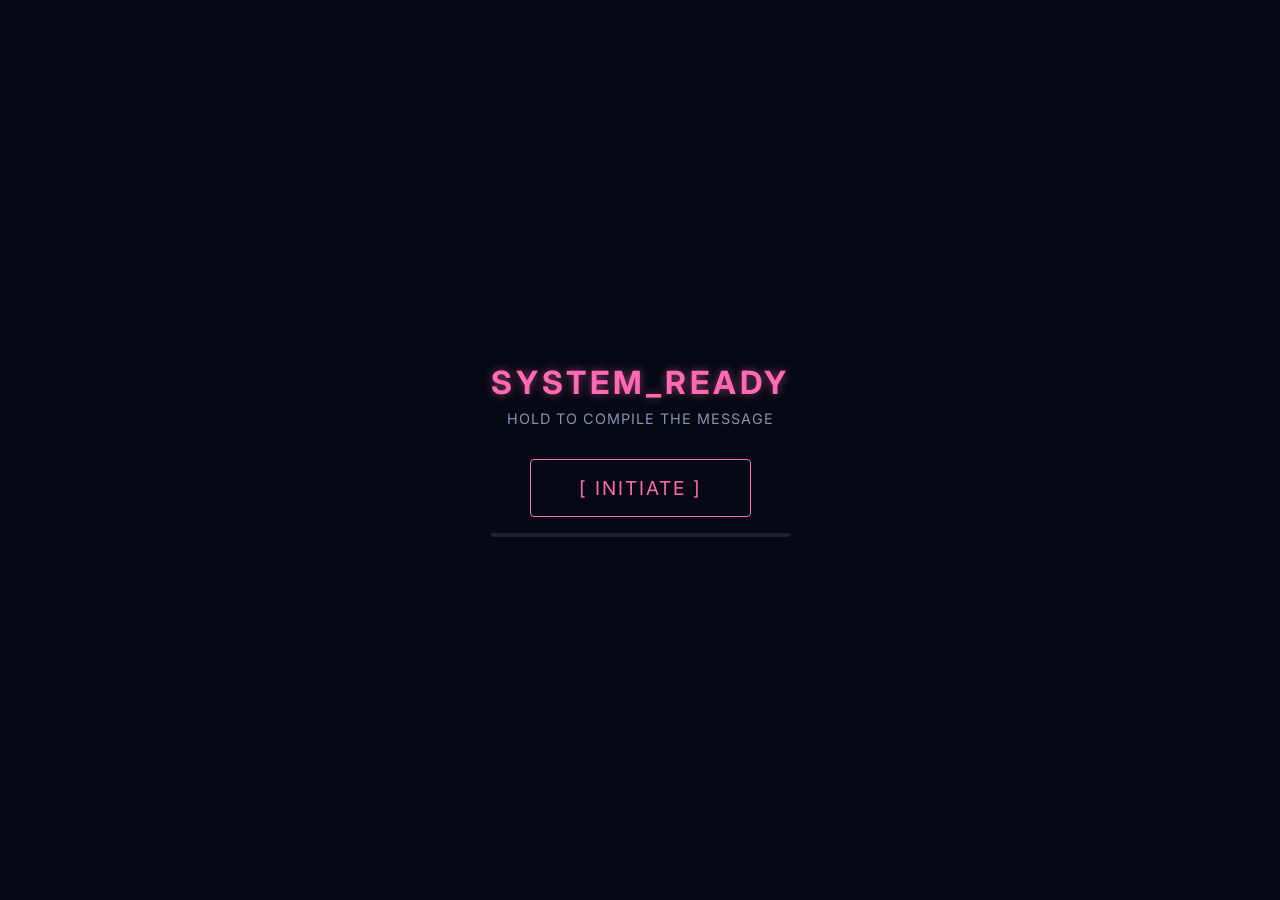
<file: index.html>
<!DOCTYPE html>
<html lang="en">
<head>
    <meta charset="UTF-8">
    <meta name="viewport" content="width=device-width, initial-scale=1.0">
    <title>For a Special Friend</title>
    <!-- Clean, Modern Fonts -->
    <link href="https://fonts.googleapis.com/css2?family=Inter:wght@300;500;700&display=swap" rel="stylesheet">
    <link rel="stylesheet" href="style.css">
</head>
<body>
    
    <!-- Background Music (Audio file ka naam yahan check karein) -->
    <audio id="bgm" loop preload="auto">
        <source src="HAPPY BIRTHDAY INSTRUMENTAL(MP3_160K).mp3" type="audio/mpeg">
    </audio>

    <!-- The Physics Canvas -->
    <canvas id="particle-canvas"></canvas>

    <div id="ui-container">
        
        <!-- Phase 1: The Boot Screen -->
        <div id="lock-screen">
            <h2 class="tech-title">SYSTEM_READY</h2>
            <p>Hold to compile the message</p>
            
            <button id="unlock-btn">
                <span>[ INITIATE ]</span>
            </button>
            <div class="progress-track">
                <div id="progress-bar"></div>
            </div>
        </div>

        <!-- Phase 2: The Message Box -->
        <div id="message-container" class="hidden">
            <div class="glass-box">
                <div class="tech-badge">
                    <span class="dot"></span> Coded for you
                </div>
                <p class="friendly-msg">
                    I hope you enjoy this digital experience <br><br>
                    Happy Birthday! Keep smiling, keep shining, and have an exceptional year ahead! ✨
                </p>
                <p class="hint-text">(Try touching or moving your finger over the text above!)</p>
            </div>
        </div>

    </div>

    <script src="script.js"></script>
</body>
</html>
</file>
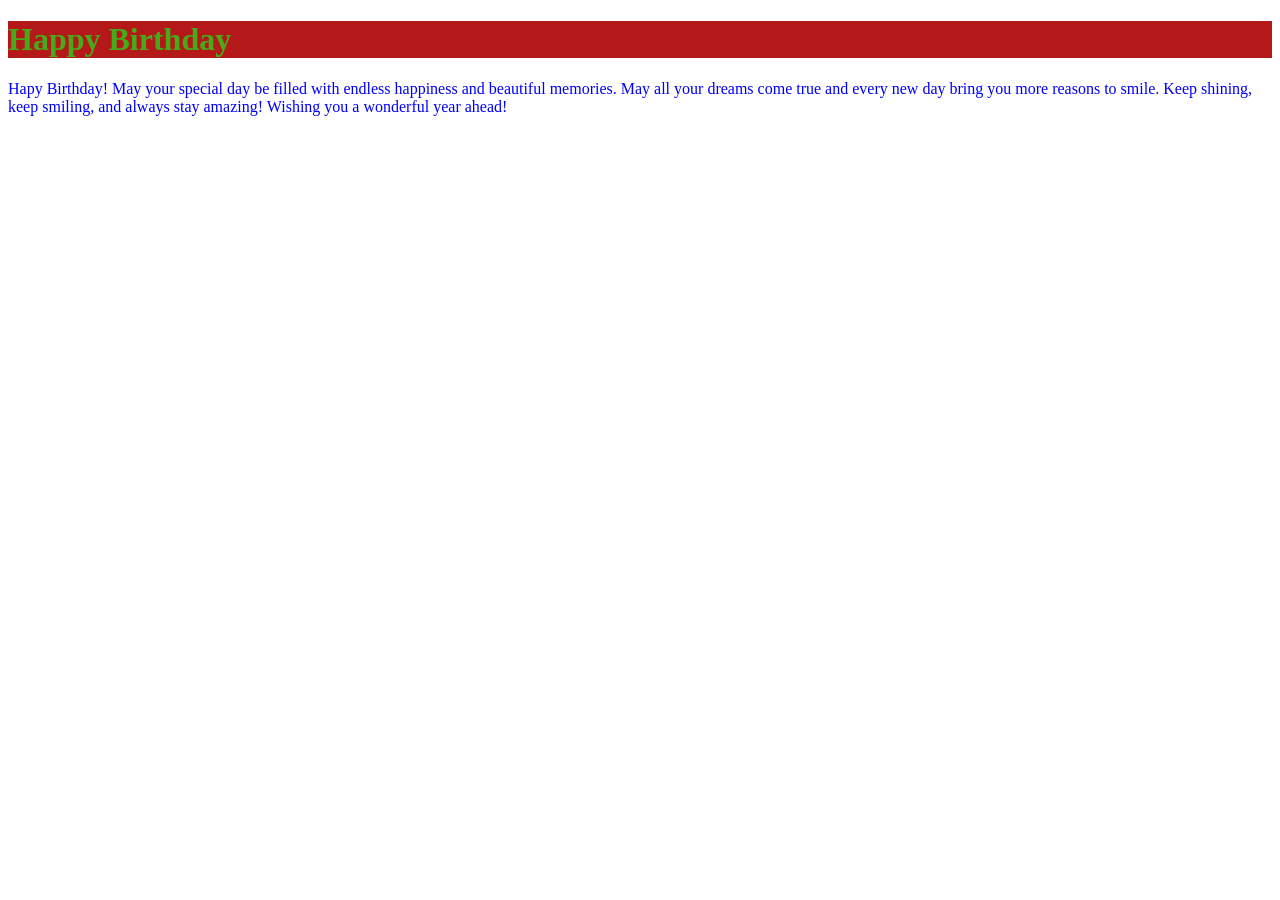
<file: birthday.html>
<!DOCTYPE html>
<html lang="en">
<head>
    <meta charset="UTF-8">
    <meta name="viewport" content="width=device-width, initial-scale=1.0">
    <title>Happy Birthday</title>
</head>
<body>
    <h1 style="color: rgb(70, 171, 27);background-color: rgb(181, 24, 24);">Happy Birthday</h1>
    <p style="color:blue;">Hapy Birthday!
        May your special day be filled with endless happiness and beautiful memories.
        May all your dreams come true and every new day bring you more reasons to smile.
        Keep shining, keep smiling, and always stay amazing!
        Wishing you a wonderful year ahead!
    </p>
</body>
</html>
</file>
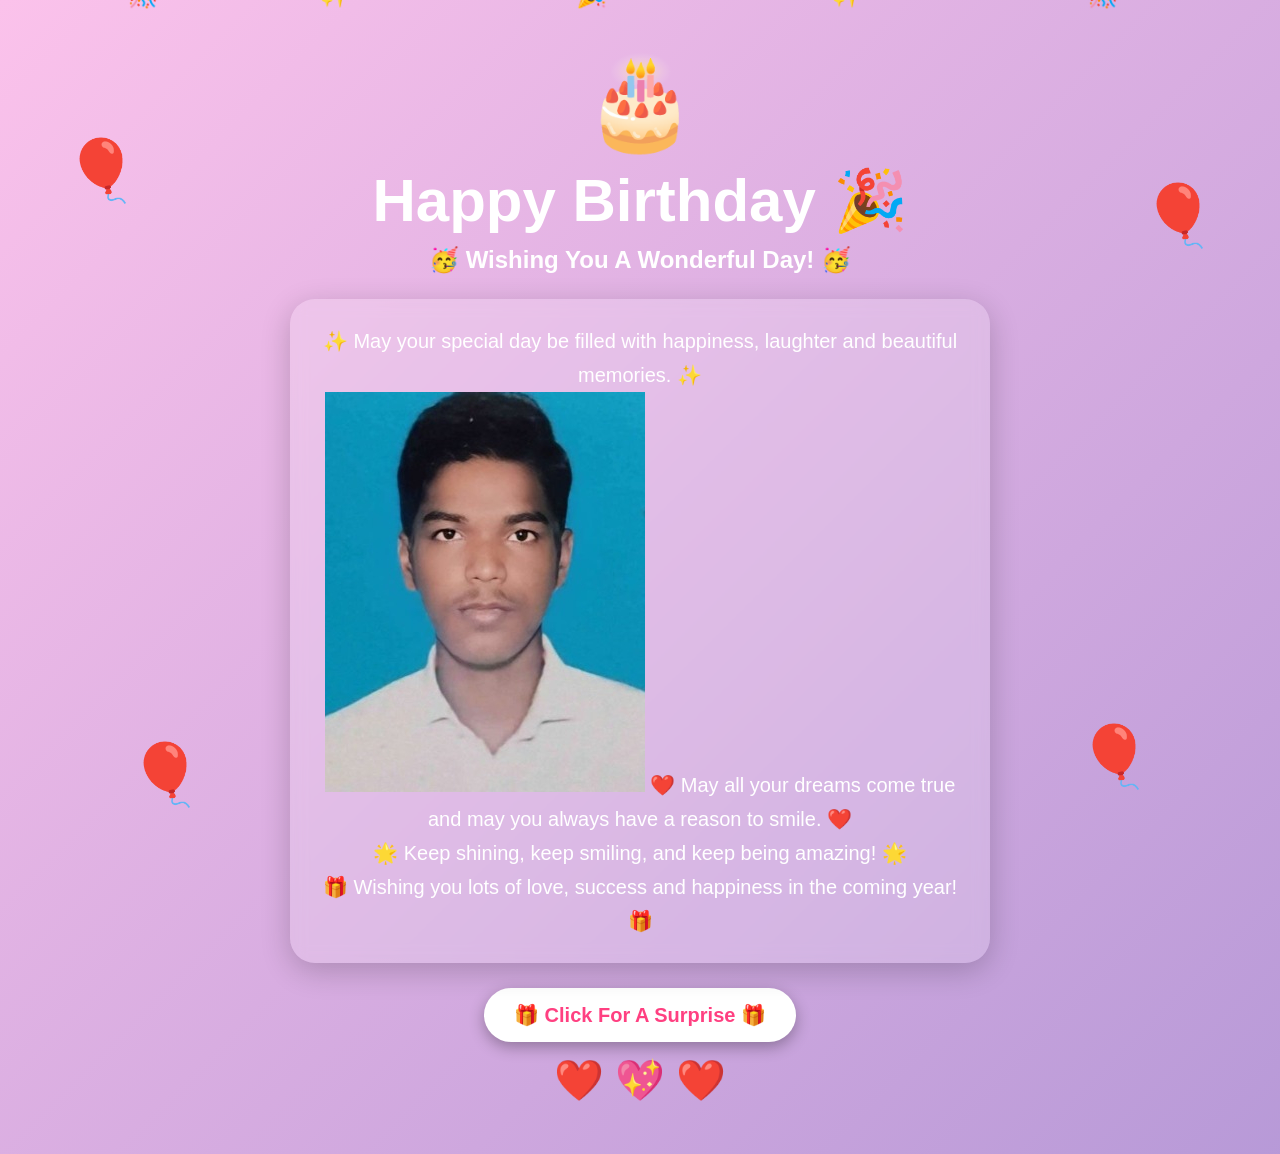
<file: day.html>
<!DOCTYPE html>
<html lang="en">
<head>
    <meta charset="UTF-8">
    <meta name="viewport" content="width=device-width, initial-scale=1.0">

    <title>Happy Birthday 🎉</title>

    <style>
        * {
            box-sizing: border-box;
        }

        body {
            margin: 0;
            min-height: 100vh;
            overflow: hidden;
            text-align: center;
            font-family: Arial, sans-serif;

            background: linear-gradient(
                -45deg,
                #ff758c,
                #ff7eb3,
                #a18cd1,
                #fbc2eb
            );

            background-size: 400% 400%;
            animation: backgroundMove 10s ease infinite;
        }

        .container {
            position: relative;
            z-index: 2;
            padding: 50px 20px;
        }

        .cake {
            font-size: 90px;
            animation: bounce 1.5s infinite;
        }

        h1 {
            font-size: 60px;
            color: white;
            margin: 10px;

            animation: glow 1.5s infinite alternate;
        }

        .subtitle {
            color: white;
            font-size: 24px;
            font-weight: bold;
        }

        .message {
            max-width: 700px;
            margin: 25px auto;
            padding: 25px;

            color: white;
            font-size: 20px;
            line-height: 1.7;

            background: rgba(255,255,255,0.18);
            border-radius: 25px;

            backdrop-filter: blur(8px);
            box-shadow: 0 8px 30px rgba(0,0,0,0.2);
        }

        button {
            border: none;
            padding: 15px 30px;

            font-size: 20px;
            font-weight: bold;

            border-radius: 30px;
            cursor: pointer;

            background: white;
            color: #ff4081;

            box-shadow: 0 5px 15px rgba(0,0,0,0.3);

            transition: 0.3s;
        }

        button:hover {
            transform: scale(1.1);
        }

        #surprise {
            display: none;
            margin-top: 20px;
            font-size: 25px;
            color: white;
            font-weight: bold;
        }

        .balloon {
            position: absolute;
            font-size: 60px;
            animation: float 5s infinite ease-in-out;
        }

        .b1 {
            left: 5%;
            top: 15%;
        }

        .b2 {
            right: 5%;
            top: 20%;
        }

        .b3 {
            left: 10%;
            bottom: 10%;
        }

        .b4 {
            right: 10%;
            bottom: 12%;
        }

        .heart {
            font-size: 40px;
            margin-top: 15px;
            animation: heartbeat 1s infinite;
        }

        .confetti {
            position: absolute;
            top: -20px;
            font-size: 25px;
            animation: fall 4s linear infinite;
        }

        @keyframes backgroundMove {
            0% {
                background-position: 0% 50%;
            }

            50% {
                background-position: 100% 50%;
            }

            100% {
                background-position: 0% 50%;
            }
        }

        @keyframes glow {
            from {
                text-shadow: 0 0 10px white;
            }

            to {
                text-shadow:
                    0 0 20px yellow,
                    0 0 40px white;
            }
        }

        @keyframes bounce {
            0%, 100% {
                transform: translateY(0);
            }

            50% {
                transform: translateY(-20px);
            }
        }

        @keyframes float {
            0%, 100% {
                transform: translateY(0) rotate(-5deg);
            }

            50% {
                transform: translateY(-40px) rotate(5deg);
            }
        }

        @keyframes heartbeat {
            0%, 100% {
                transform: scale(1);
            }

            50% {
                transform: scale(1.4);
            }
        }

        @keyframes fall {
            0% {
                transform: translateY(-20px) rotate(0deg);
            }

            100% {
                transform: translateY(110vh) rotate(360deg);
            }
        }
    </style>
</head>

<body>

    <!-- Balloons -->
    <div class="balloon b1">🎈</div>
    <div class="balloon b2">🎈</div>
    <div class="balloon b3">🎈</div>
    <div class="balloon b4">🎈</div>

    <!-- Confetti -->
    <div class="confetti" style="left:10%; animation-delay:0s;">🎊</div>
    <div class="confetti" style="left:25%; animation-delay:1s;">✨</div>
    <div class="confetti" style="left:45%; animation-delay:2s;">🎉</div>
    <div class="confetti" style="left:65%; animation-delay:0.5s;">✨</div>
    <div class="confetti" style="left:85%; animation-delay:1.5s;">🎊</div>

    <div class="container">

        <div class="cake">🎂</div>

        <!-- Change the name here -->
        <h1>Happy Birthday 🎉</h1>

        <div class="subtitle">
            🥳 Wishing You A Wonderful Day! 🥳
        </div>

        <div class="message">

            ✨ May your special day be filled with
            happiness, laughter and beautiful memories. ✨

            <br>
            <img src="post_gds_photo.jpg" alt="">

            ❤️ May all your dreams come true
            and may you always have a reason to smile. ❤️

            <br>

            🌟 Keep shining, keep smiling,
            and keep being amazing! 🌟

            <br>

            🎁 Wishing you lots of love,
            success and happiness in the coming year! 🎁

        </div>

        <button onclick="showSurprise()">
            🎁 Click For A Surprise 🎁
        </button>

        <div id="surprise">
            🎉🎉 SURPRISE! 🎉🎉
            <br>
            You are truly special! ❤️
            <br>
            Have an amazing birthday! 🥳
        </div>

        <div class="heart">
            ❤️ 💖 ❤️
        </div>

    </div>

    <script>

        function showSurprise() {

            document.getElementById("surprise").style.display = "block";

            // Extra confetti
            for (let i = 0; i < 20; i++) {

                let confetti = document.createElement("div");

                confetti.innerHTML = "🎉";

                confetti.className = "confetti";

                confetti.style.left =
                    Math.random() * 100 + "%";

                confetti.style.animationDuration =
                    (Math.random() * 3 + 2) + "s";

                document.body.appendChild(confetti);
            }
        }

    </script>

</body>
</html>
</file>
<file: style.css>
* {
    margin: 0;
    padding: 0;
    box-sizing: border-box;
    font-family: 'Inter', sans-serif;
}

body, html {
    width: 100%;
    height: 100%;
    background-color: #050914; /* Deep dark blue/black */
    overflow: hidden; /* Prevent scrolling */
    color: #ffffff;
}

/* Canvas is sent to the back */
#particle-canvas {
    position: fixed;
    top: 0;
    left: 0;
    width: 100%;
    height: 100%;
    z-index: 1;
}

/* UI Container sits on top */
#ui-container {
    position: relative;
    z-index: 2;
    width: 100%;
    height: 100vh;
    display: flex;
    align-items: center;
    justify-content: center;
}

/* --- Phase 1: Lock Screen --- */
#lock-screen {
    display: flex;
    flex-direction: column;
    align-items: center;
    text-align: center;
    transition: opacity 0.8s ease, transform 0.8s ease;
}

.tech-title {
    font-size: 2rem;
    letter-spacing: 4px;
    color: #ff69b4; /* Pink */
    text-shadow: 0 0 10px rgba(255, 105, 180, 0.5);
    margin-bottom: 0.5rem;
}

#lock-screen p {
    color: #8892b0;
    margin-bottom: 2rem;
    font-size: 0.9rem;
    text-transform: uppercase;
    letter-spacing: 1px;
}

#unlock-btn {
    background: transparent;
    border: 1px solid #ff69b4; /* Pink border */
    color: #ff69b4;
    padding: 1rem 3rem;
    font-size: 1.2rem;
    letter-spacing: 2px;
    cursor: pointer;
    border-radius: 4px;
    outline: none;
    user-select: none;
    position: relative;
    overflow: hidden;
    transition: all 0.3s ease;
}

#unlock-btn:hover {
    box-shadow: 0 0 15px rgba(255, 105, 180, 0.3);
}

#unlock-btn:active {
    transform: scale(0.95);
}

.progress-track {
    width: 100%;
    height: 4px;
    background: rgba(255, 255, 255, 0.1);
    margin-top: 1rem;
    border-radius: 2px;
    overflow: hidden;
}

#progress-bar {
    width: 0%;
    height: 100%;
    background: #ff69b4; /* Pink bar */
    box-shadow: 0 0 10px #ff69b4;
}

/* --- Phase 2: Message Container --- */
#message-container {
    position: absolute;
    bottom: 5%; /* Niche shift kiya gaya hai */
    left: 50%;
    transform: translateX(-50%);
    width: 90%;
    max-width: 600px;
    transition: opacity 1.5s ease;
}

.glass-box {
    background: rgba(16, 22, 40, 0.6);
    backdrop-filter: blur(12px);
    -webkit-backdrop-filter: blur(12px);
    border: 1px solid rgba(255, 255, 255, 0.1);
    border-radius: 20px;
    padding: 1.5rem 2rem; /* Box ka size chota kiya gaya hai */
    text-align: center;
    box-shadow: 0 10px 30px rgba(0, 0, 0, 0.5), inset 0 0 20px rgba(255, 105, 180, 0.05);
}

.tech-badge {
    display: inline-flex;
    align-items: center;
    gap: 8px;
    background: rgba(255, 105, 180, 0.1);
    color: #ff69b4;
    padding: 5px 15px;
    border-radius: 50px;
    font-size: 0.8rem;
    font-weight: 700;
    text-transform: uppercase;
    letter-spacing: 1px;
    margin-bottom: 1rem;
    border: 1px solid rgba(255, 105, 180, 0.2);
}

.dot {
    width: 8px;
    height: 8px;
    background-color: #ff69b4;
    border-radius: 50%;
    animation: pulse 1.5s infinite;
}

.friendly-msg {
    font-size: 1.1rem;
    line-height: 1.5;
    color: #e2e8f0;
    margin-bottom: 1rem;
    font-weight: 300;
}

.hint-text {
    font-size: 0.8rem;
    color: #64748b;
    font-style: italic;
}

/* Utility Classes */
.hidden {
    opacity: 0;
    pointer-events: none;
    z-index: -1;
}

.fade-out {
    opacity: 0 !important;
    transform: translateY(-20px);
    pointer-events: none;
}

/* Animations */
@keyframes pulse {
    0% { box-shadow: 0 0 0 0 rgba(255, 105, 180, 0.7); }
    70% { box-shadow: 0 0 0 10px rgba(255, 105, 180, 0); }
    100% { box-shadow: 0 0 0 0 rgba(255, 105, 180, 0); }
}
</file>
